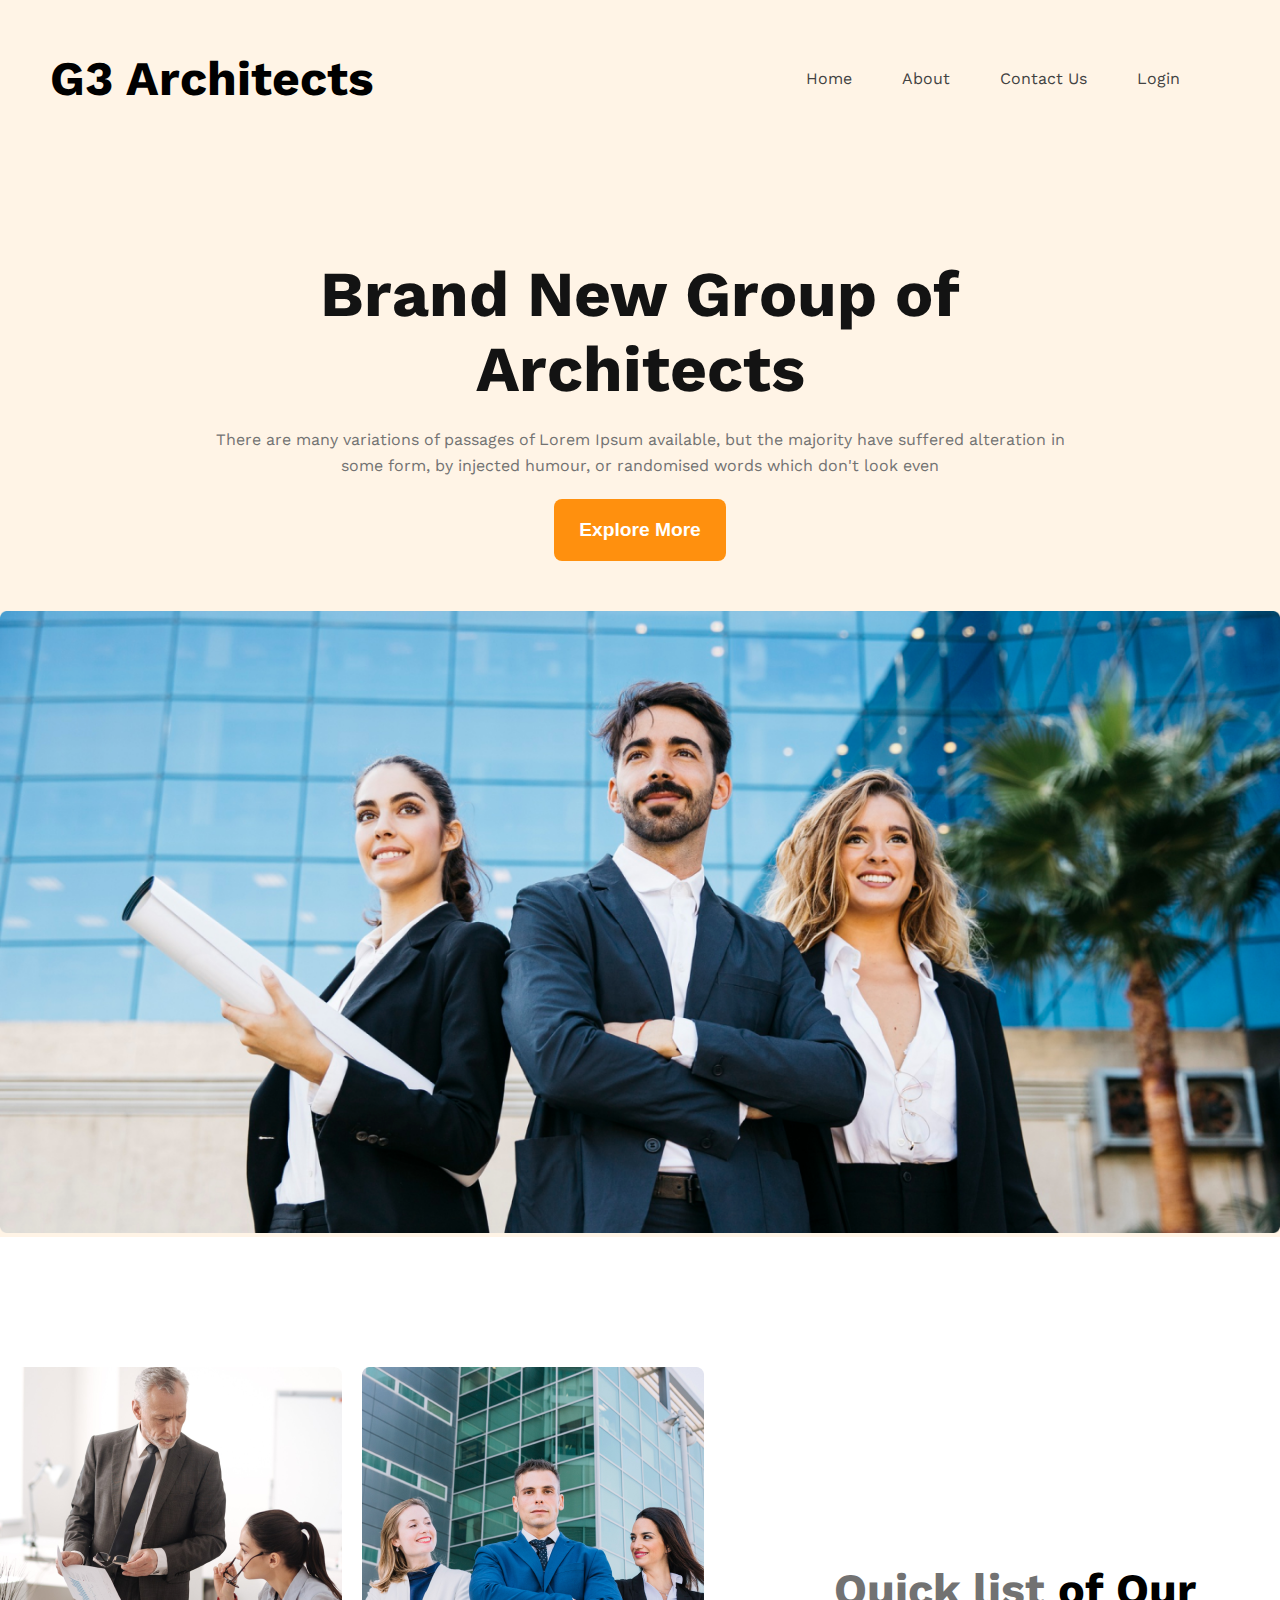
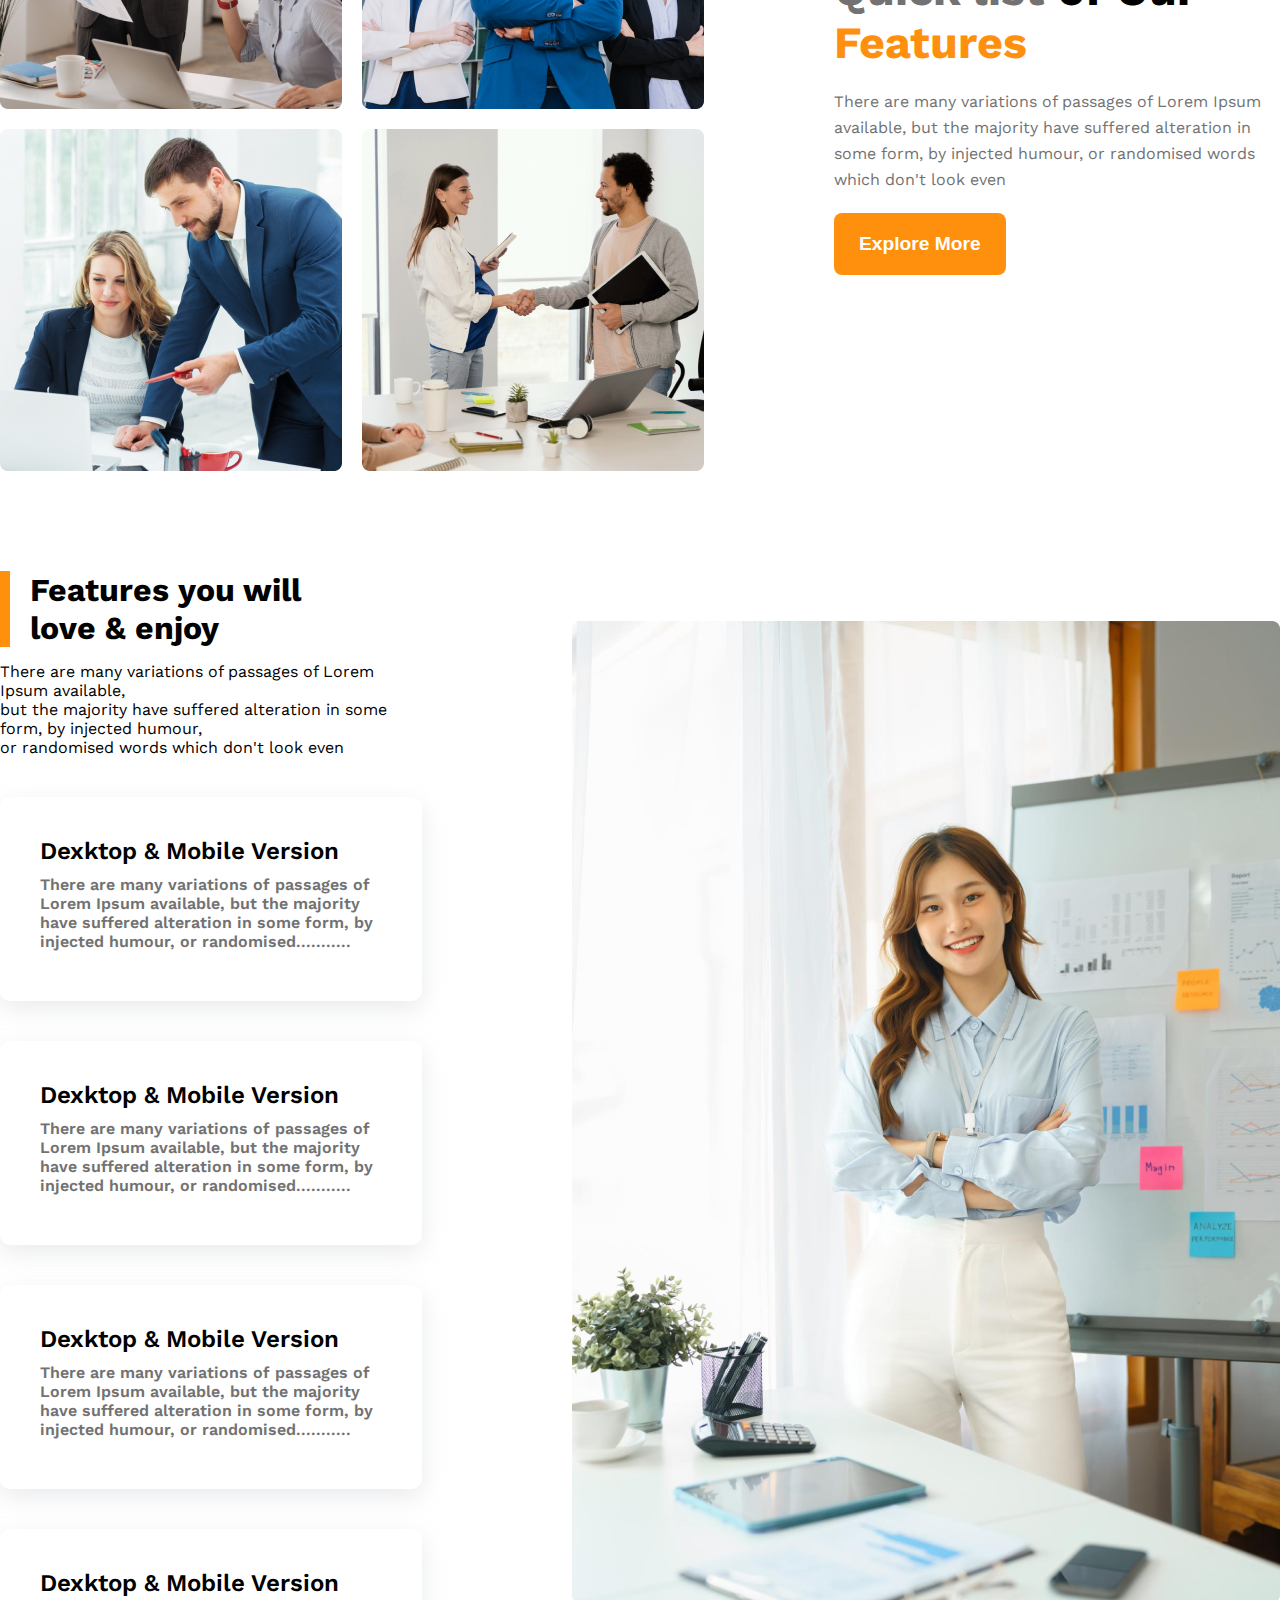
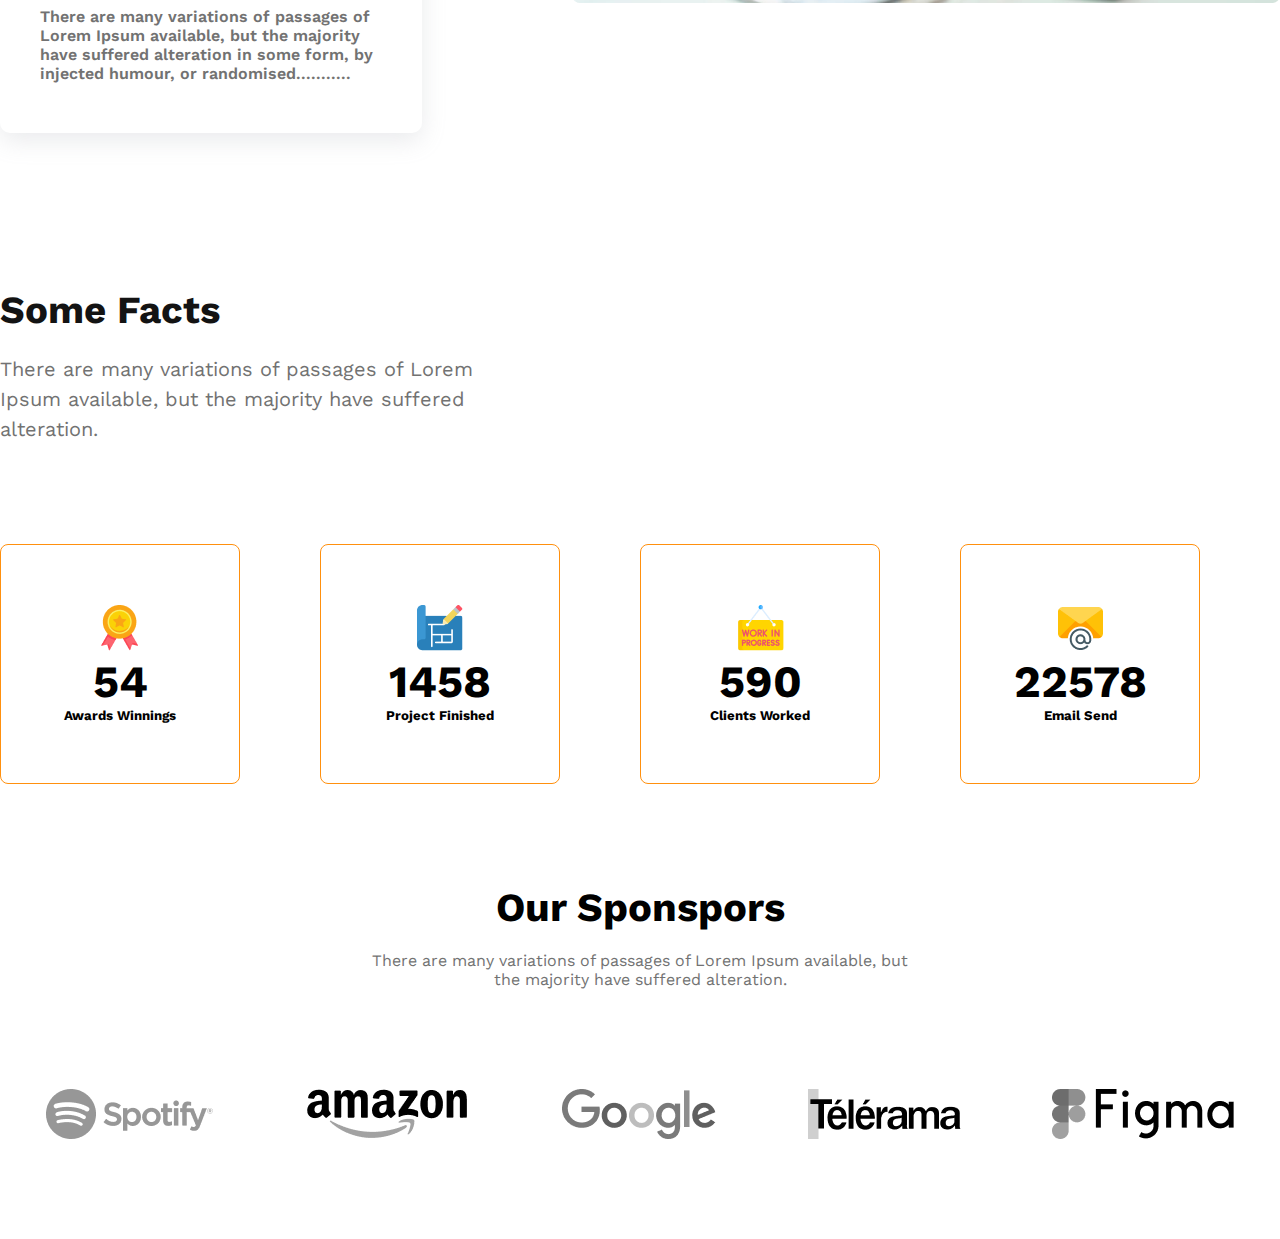
<file: index.html>
<!DOCTYPE html>
<html lang="en">
<head>
    <meta charset="UTF-8">
    <meta name="viewport" content="width=device-width, initial-scale=1.0">
    <link rel="stylesheet" href="style.css">
    <title>G3-Architects</title>
</head>
<body class="work-sans" >
    <header style="background-color: rgba(255, 144, 14, 0.1);">
        <nav class="nav-container">
            <h3 class="nav-next">G3 Architects</h3>
            <ul class="nav-content">
                <li class="nav-item"><a href="" class="navs-link">Home</a></li>
                <li class="nav-item"><a href="" class="navs-link">About</a></li>
                <li class="nav-item"><a href="" class="navs-link">Contact Us</a></li>
                <li class="nav-item"><a href="" class="navs-link">Login</a></li>
            </ul>
        </nav>
        <div class="banner-container">
            <div class="banner-content">
                <h1>Brand New 
                    Group of Architects 
                    </h1>
                <p>There are many variations of passages of Lorem Ipsum available, but the majority have suffered alteration in some form, by injected humour, or randomised words which don't look even</p>
                <button>Explore More</button>
            </div>
            <img src="./images/banner.png" alt="">
        </div>
    </header>
    <main>
        <!-- team section -->
        <section class="team-content">
            <div class="team-img-container">
                <img src="./images/team1.png" alt="">
                <img src="./images/team2.png" alt="">
                <img src="./images/team3.png" alt="">
                <img src="./images/team4.png" alt="">
            </div>
            <div class="team-text-container">
                <h1><span style="color: #727272;">Quick list</span> of Our <span style="color: rgb(255, 144, 14);"> Features</span></h1>
                <p>There are many variations of passages of Lorem Ipsum available, but the majority have suffered alteration in some form, by injected humour, or randomised words which don't look even</p>
                <button  class="button">Explore More</button>
            </div>
        </section>
        <!-- feature section -->
         <section>
            <div class="feature-content">
                <div class="feature-info">
                    <h1 class="feature-title">Features you will <br>love & enjoy</h1>
                    <p class="sub-title">There are many variations of passages of Lorem Ipsum available,<br> but the majority have suffered alteration in some form, by injected humour, <br>or randomised words which don't look even</p>
                    <!-- card start -->
                     <div class="feature-cars">
                        <h2>Dexktop & Mobile Version</h2>
                        <p>There are many variations of passages of Lorem Ipsum available, but the majority have suffered alteration in some form, by injected humour, or randomised...........</p>
                     </div>
                     <div class="feature-cars">
                        <h2>Dexktop & Mobile Version</h2>
                        <p>There are many variations of passages of Lorem Ipsum available, but the majority have suffered alteration in some form, by injected humour, or randomised...........</p>
                     </div>
                     <div class="feature-cars">
                        <h2>Dexktop & Mobile Version</h2>
                        <p>There are many variations of passages of Lorem Ipsum available, but the majority have suffered alteration in some form, by injected humour, or randomised...........</p>
                     </div>
                     <div class="feature-cars">
                        <h2>Dexktop & Mobile Version</h2>
                        <p>There are many variations of passages of Lorem Ipsum available, but the majority have suffered alteration in some form, by injected humour, or randomised...........</p>
                     </div>
                </div>
                <div class="feature-img">
                    <img src="./images/architect.png" alt="">
                </div>
            </div>
         </section>
         <!-- facts section -->
          <section  class="facts-container">
                <h3 class="fact-text">Some Facts</h3>
                <p class="fact-des">There are many variations of passages of Lorem Ipsum available,
                 but the majority have suffered alteration.</p>
                <div class="facts-content">
                    <div class="facts-card">
                       <div>
                        <img src="./images/icons/ribon.png" alt="" class="facts-icon">
                        <h4 class="facts-number">54</h4>
                        <h5 class="facts-pra">Awards Winnings</h5>
                       </div>
                    </div>
                    <div class="facts-card">
                        <div><img src="./images/icons/projects.png" alt="" class="facts-icon">
                            <h4 class="facts-number">1458 </h4>
                            <h5 class="facts-pra">Project Finished</h5></div>
                    </div>
                    <div class="facts-card">
                        <div><img src="./images/icons/customers.png" alt="" class="facts-icon">
                            <h4 class="facts-number">590</h4>
                            <h5 class="facts-pra">Clients Worked</h5></div>
                    </div>
                    <div class="facts-card">
                        <div>
                            <img src="./images/icons/email.png" alt="" class="facts-icon">
                        <h4 class="facts-number">22578</h4>
                        <h5 class="facts-pra">Email Send</h5>
                        </div>
                    </div>
                </div>
          </section>
          <!-- facts section -->
           <!-- sponsor section -->
            <section class="sponsor-container">
                <div class="sponsor-info">
                    <h1>Our Sponspors</h1>
                    <p>There are many variations of passages of Lorem Ipsum available, but the majority have suffered alteration.</p>
                </div>
                <div class="sponsor-company">
                    <img src="./images/sponsors/spotify.png" alt="">
                    <img src="./images/sponsors/amazon.png" alt="">
                    <img src="./images/sponsors/google.png" alt="">
                    <img src="./images/sponsors/telerama.png" alt="">
                    <img src="./images/sponsors/figma.png" alt="">
                </div>
            </section>
    </main>
    <footer>

    </footer>
</body>
</html>
</file>
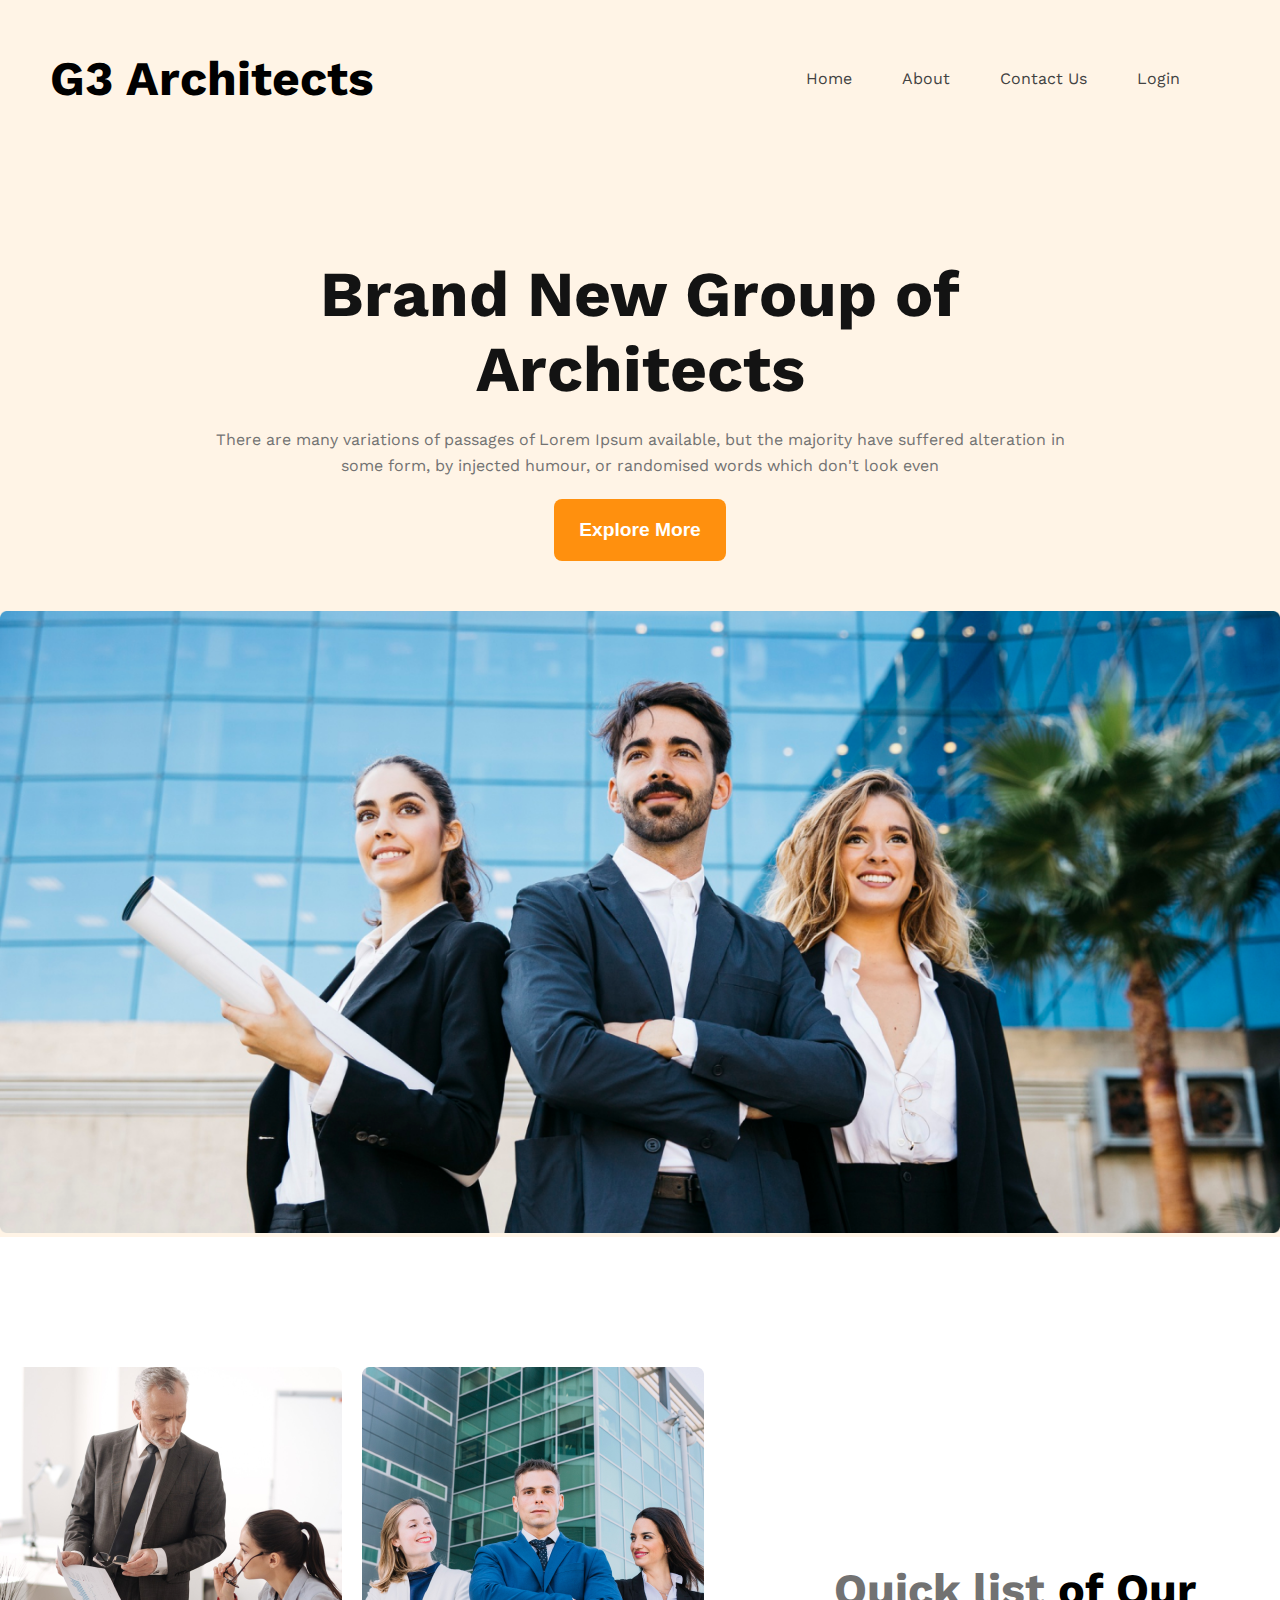
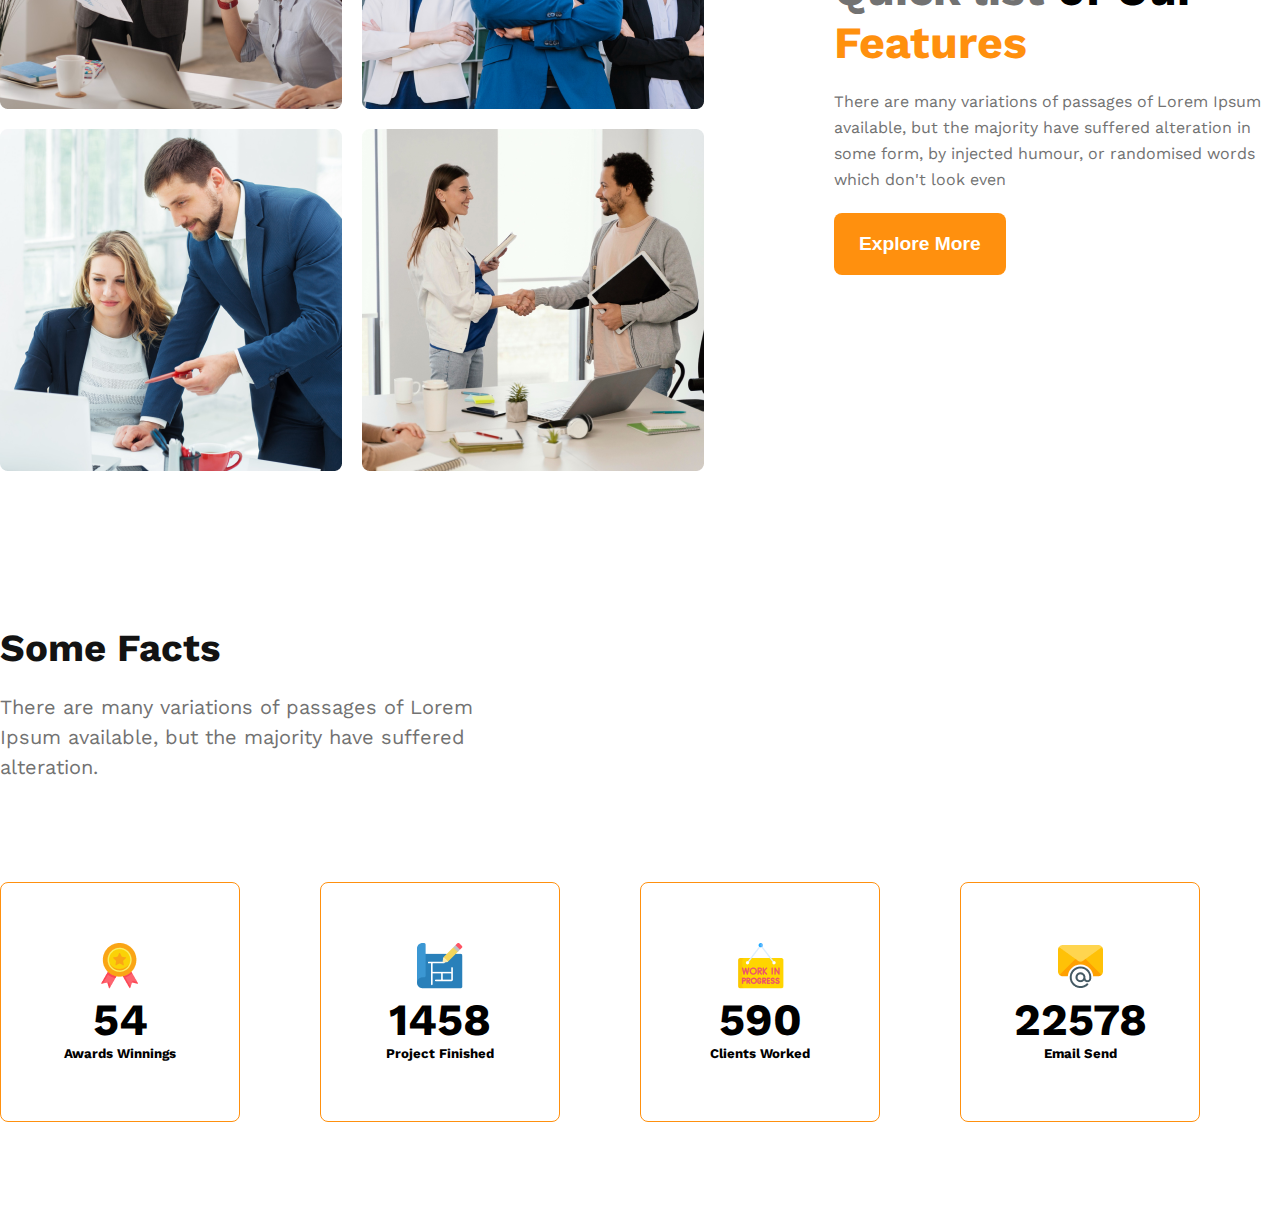
<file: indedx.html>
<!DOCTYPE html>
<html lang="en">
<head>
    <meta charset="UTF-8">
    <meta name="viewport" content="width=device-width, initial-scale=1.0">
    <link rel="stylesheet" href="style.css">
    <title>G3-Architects</title>
</head>
<body class="work-sans" >
    <header style="background-color: rgba(255, 144, 14, 0.1);">
        <nav class="nav-container">
            <h3 class="nav-next">G3 Architects</h3>
            <ul class="nav-content">
                <li class="nav-item"><a href="" class="navs-link">Home</a></li>
                <li class="nav-item"><a href="" class="navs-link">About</a></li>
                <li class="nav-item"><a href="" class="navs-link">Contact Us</a></li>
                <li class="nav-item"><a href="" class="navs-link">Login</a></li>
            </ul>
        </nav>
        <div class="banner-container">
            <div class="banner-content">
                <h1>Brand New 
                    Group of Architects 
                    </h1>
                <p>There are many variations of passages of Lorem Ipsum available, but the majority have suffered alteration in some form, by injected humour, or randomised words which don't look even</p>
                <button>Explore More</button>
            </div>
            <img src="./images/banner.png" alt="">
        </div>
    </header>
    <main>
        <!-- team section -->
        <section class="team-content">
            <div class="team-img-container">
                <img src="./images/team1.png" alt="">
                <img src="./images/team2.png" alt="">
                <img src="./images/team3.png" alt="">
                <img src="./images/team4.png" alt="">
            </div>
            <div class="team-text-container">
                <h1><span style="color: #727272;">Quick list</span> of Our <span style="color: rgb(255, 144, 14);"> Features</span></h1>
                <p>There are many variations of passages of Lorem Ipsum available, but the majority have suffered alteration in some form, by injected humour, or randomised words which don't look even</p>
                <button  class="button">Explore More</button>
            </div>
        </section>
        <!-- feature section -->
         <section>

         </section>
         <!-- facts section -->
          <section  class="facts-container">
                <h3 class="fact-text">Some Facts</h3>
                <p class="fact-des">There are many variations of passages of Lorem Ipsum available,
                 but the majority have suffered alteration.</p>
                <div class="facts-content">
                    <div class="facts-card">
                       <div>
                        <img src="./images/icons/ribon.png" alt="" class="facts-icon">
                        <h4 class="facts-number">54</h4>
                        <h5 class="facts-pra">Awards Winnings</h5>
                       </div>
                    </div>
                    <div class="facts-card">
                        <div><img src="./images/icons/projects.png" alt="" class="facts-icon">
                            <h4 class="facts-number">1458 </h4>
                            <h5 class="facts-pra">Project Finished</h5></div>
                    </div>
                    <div class="facts-card">
                        <div><img src="./images/icons/customers.png" alt="" class="facts-icon">
                            <h4 class="facts-number">590</h4>
                            <h5 class="facts-pra">Clients Worked</h5></div>
                    </div>
                    <div class="facts-card">
                        <div>
                            <img src="./images/icons/email.png" alt="" class="facts-icon">
                        <h4 class="facts-number">22578</h4>
                        <h5 class="facts-pra">Email Send</h5>
                        </div>
                    </div>
                </div>
          </section>
    </main>
    <footer>

    </footer>
</body>
</html>
</file>
<file: style.css>
@import url('https://fonts.googleapis.com/css2?family=Work+Sans:ital,wght@0,100..900;1,100..900&display=swap');
.work-sans {
    font-family: "Work Sans", sans-serif;
  }
*{
    margin: 0;
    padding: 0;
    box-sizing: border-box;
}
/* navbar sec start */

.nav-container{
    display: flex;
    justify-content: space-between;
    align-items: center;
    max-width: 1440px;
    margin: 0 auto;
    padding: 50px;
}
.nav-content{
    display: flex;
}
.nav-item{
    list-style: none;
}
.navs-link{
    text-decoration: none;
    color: rgb(66, 66, 66);
    margin-right: 50px;
}
.nav-next{
    font-size: 3rem;
    font-weight: bold;
}
/* banner sec start */
.banner-container{
    max-width: 1440px;
    margin: 0 auto;
}
.banner-content{
    max-width: 850px;
    margin: 0 auto;
    text-align: center;
}
.banner-content h1{
color: rgb(19, 19, 19);
font-family: Work Sans;
font-size: 4rem;
font-weight: 700;
line-height: 75px;
letter-spacing: 0%;
text-align: center;
margin-top: 100px;
}
.banner-content p{
color: rgb(114, 114, 114);
font-family: Work Sans;
font-size: 1rem;
font-weight: 400;
line-height: 26px;
letter-spacing: 0%;
text-align: center;
margin-top: 20px;
}
.banner-content button{
border-radius: 8px;
background: rgb(255, 144, 14);
color: white;
font-weight: 600;
font-size: 1.2rem;
padding: 20px 25px;
margin: 20px 0;
border: none;
margin-bottom: 50px;
}
.banner-container img{
    width: 100%;
}
main{
    max-width: 1440px;
    margin: 0 auto;
}
.team-content{
    display: flex;
    align-items: center;
    margin-top: 130px;
}
.team-img-container{
    display: grid;
    grid-template-columns: repeat(2 , 1fr);
    gap: 20px;
}
.team-text-container{
    margin-left: 130px;
    max-width: 537px;
}
.team-text-container h1{
    font-size: 2.8rem;
    margin-bottom: 20px;
}
.team-text-container p{
color: rgb(114, 114, 114);
font-family: Work Sans;
font-size: 1rem;
font-weight: 400;
line-height: 26px;
letter-spacing: 0%;
text-align: left;
margin-bottom: 20px;
}
.team-text-container button{
    border-radius: 8px;
background: rgb(255, 144, 14);
color: white;
font-weight: 600;
font-size: 1.2rem;
padding: 20px 25px;
border: none;
}
.facts-container{
    margin-top: 150px;
}
.fact-text{
    color: rgb(19, 19, 19);
    font-family: Work Sans;
    font-size: 2.4rem;
    font-weight: 700;
    line-height: 53px;
    letter-spacing: 0%;
    
}
.fact-des{
    color: #727272;
    font-family: Work Sans;
    font-size: 1rem;
    line-height: 30px;
    letter-spacing: 0%;
    max-width: 540px;
    
}
.facts-content{
    display: grid;
    grid-template-columns: repeat(4,1fr);
    margin-top: 100px;
    margin-bottom: 100px;
}
.facts-card{
border: 1px solid rgb(255, 144, 14);
border-radius: 8px;
width: 240px;
height: 240px;
text-align: center;
display: flex;
align-items: center;
justify-content: center;
}
.facts-number{
    font-size: 2.8rem;
}
.fact-des{
    font-size: 1.25rem;
    margin-top: 18px;
}
.sponsor-info{
    max-width: 540px;
    text-align: center;
    margin: 0 auto;
    margin-bottom: 100px;
}
.sponsor-info h1{
    font-size: 2.5rem;
    margin-bottom: 20px;
    font-weight: bold;
}
.sponsor-info p{
    font-size: 1rem;
    color: #727272;
}
.sponsor-company{
    display: flex;
    justify-content: space-around;
    align-items: center;
    margin-bottom: 100px;
}
.sponsor-company img{
    filter: grayscale(100%);
}
.feature-content{
    margin-top: 100px;
}
.feature-title{
    border-left: 10px solid rgb(255, 144, 14);
    padding-left: 20px;
    margin-bottom: 15px;
}
.feature-cars{
    margin-top: 40px;
    max-width: 514px;
    border-radius: 10px;
    box-shadow: rgba(149, 157, 165, 0.2) 0px 8px 24px;
    padding: 40px;
}
.feature-cars h2{
    font-size: 1.50rem;
    font-weight: 600;
    margin-bottom: 10px;

}
.feature-cars p{
    font-size: 1 rem;
    font-weight: 600;
    margin-bottom: 10px;
    color: #727272;

}
.feature-content{
    display: flex;
}
.feature-img{
    margin-left: 150px;
    margin-top: 50px;
}
/* header section responsive  start */
/* small device style */
@media screen and (max-width:576px){
    .nav-container{
        flex-direction: column;
    }
    .nav-content{
        flex-direction: column;
    }
    .team-content{
        flex-direction: column;
    }
    .team-img-container{
        grid-template-columns: repeat(1 , 1fr);
    }
    .team-text-container{
        margin-left: 20px;
    }
    .facts-content{
        grid-template-columns: 1fr;
        gap: 20px;
        margin-left: 70px;
    }
    .fact-text , .fact-des{
        margin-left: 70px;
    }
    .sponsor-company{
        flex-direction: column;
        gap: 80px;
        margin-bottom: 100px;
    }
    .feature-content{
        flex-direction: column;
    }
    .feature-img{
        text-align: center;
    }
    .feature-img img{
       width: 100%;

    }
}


/* medium size device style */
@media screen and (min-width:576px) and (max-width:992px){
    .team-content{
        flex-direction: column;
    }
    .team-text-container{
        margin:50px auto;  
    }
    .facts-content{
        grid-template-columns:repeat(2 , 1fr);
        gap: 20px;
        margin-left: 90px;
    }
    .fact-text , .fact-des{
        margin-left: 160px;
    }
    .sponsor-company{
        flex-direction: column;
        gap: 80px;
        margin-bottom: 100px;
    }
    .feature-img img{
        width: 90%;
        margin-top: 400px;
    }
    .feature-cars{
        margin-top: 40px;
        max-width: 90%;
        border-radius: 10px;
        box-shadow: rgba(149, 157, 165, 0.2) 0px 8px 24px;
        padding: 40px;
        margin-left: 60px;
    }
    .feature-title , .sub-title{
        border-left: 10px solid rgb(255, 144, 14);
        padding-left: 20px;
        margin-bottom: 15px;
        margin-left: 60px; }
}
</file>
